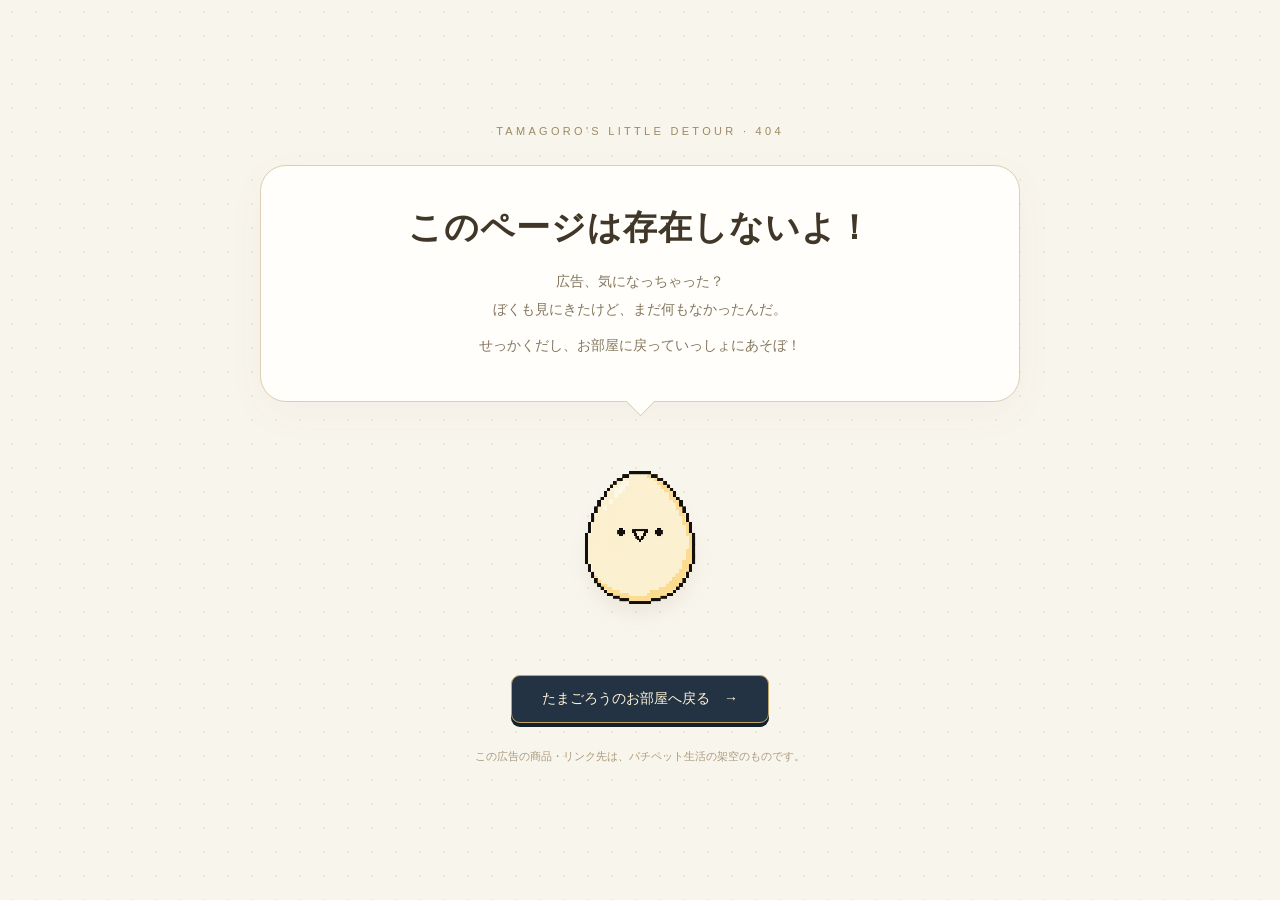
<file: src/main/webapp/advertisement.html>
<!doctype html>
<html lang="ja">
<head>
<meta charset="utf-8"><meta name="viewport" content="width=device-width, initial-scale=1">
<title>あれ？ここには何もないよ。｜たまごろう</title>
<style>
*{box-sizing:border-box}body{margin:0;min-height:100vh;display:grid;place-items:center;padding:36px 20px;background:#f8f5ed;color:#403729;font-family:"Yu Gothic","Meiryo",sans-serif;background-image:radial-gradient(#cbbf9f45 1px,transparent 1px);background-size:24px 24px}main{width:min(760px,100%);text-align:center}.eyebrow{font-size:11px;letter-spacing:.3em;color:#9d8a63;margin:0 0 28px}.speech{position:relative;padding:34px 25px;background:#fffefb;border:1px solid #ddcfb2;border-radius:26px;box-shadow:0 12px 40px #80662e0a}.speech:after{content:"";position:absolute;bottom:-11px;left:calc(50% - 10px);width:20px;height:20px;transform:rotate(45deg);background:#fffefb;border-right:1px solid #ddcfb2;border-bottom:1px solid #ddcfb2}h1{font-size:clamp(23px,4vw,34px);line-height:1.6;margin:0 0 12px;letter-spacing:.03em}p{font-size:14px;line-height:2;margin:8px 0;color:#84765e}.mascot{position:relative;width:240px;margin:24px auto 0}.mascot img{width:220px;height:220px;object-fit:contain;image-rendering:pixelated;animation:hello 3s ease-in-out infinite;filter:drop-shadow(0 12px 8px #8a704316)}.name{display:inline-block;border:1px solid #d9c8a3;border-radius:30px;background:#fffdf5;padding:6px 15px;font-size:12px;color:#74613b}.home{display:inline-block;margin:25px 0 14px;padding:14px 30px;background:#243344;color:#fff5d8;border:1px solid #c0a468;border-radius:9px;text-decoration:none;font-size:14px;box-shadow:0 4px 0 #15202d}.home:hover{background:#33485e}.home:focus-visible{outline:3px solid #c49c48;outline-offset:5px}.note{font-size:11px;color:#ab9b7f}@keyframes hello{0%,100%{transform:translateY(0) rotate(-3deg)}50%{transform:translateY(-10px) rotate(3deg)}}@media(prefers-reduced-motion:reduce){.mascot img{animation:none}}
</style>
</head>
<body><main>
<div class="eyebrow">TAMAGORO'S LITTLE DETOUR · 404</div>
<div class="speech"><h1>このページは存在しないよ！</h1><p>広告、気になっちゃった？<br>ぼくも見にきたけど、まだ何もなかったんだ。</p><p>せっかくだし、お部屋に戻っていっしょにあそぼ！</p></div>
<div class="mascot"><img src="images/pets/tamagoro/lv1.png" alt="Lv1のたまごろうがこちらに話しかけています" width="220" height="220"></div>

<a class="home" href="main">たまごろうのお部屋へ戻る　→</a>
<p class="note">この広告の商品・リンク先は、パチペット生活の架空のものです。</p>
</main>
<script>
(function () {
    var source = new URLSearchParams(window.location.search).get('from');
    var backLink = document.querySelector('a.home');
    if (source === 'borscht' || source === 'jingisukan') {
        backLink.href = 'food';
        backLink.textContent = 'ごはん画面へ戻る　→';
        document.querySelector('.speech p:last-child').textContent = 'ごはんの時間に戻ろう！ぼく、おなかすいちゃった。';
    } else if (source === 'janken' || source === 'pachinko-opening') {
        backLink.href = 'play';
        backLink.textContent = 'あそぶ画面へ戻る　→';
        document.querySelector('.speech p:last-child').textContent = 'こっちで、ぼくといっしょにあそぼ！';
    } else if (source === 'shopping-mall' || source === 'vintage-shop') {
        backLink.href = 'dress';
        backLink.textContent = 'おきがえ画面へ戻る　→';
        document.querySelector('.speech p:last-child').textContent = 'おきがえに戻ろう！ぼくに似合う服、選んでね。';
    }
})();
</script>
</body></html>
</file>
